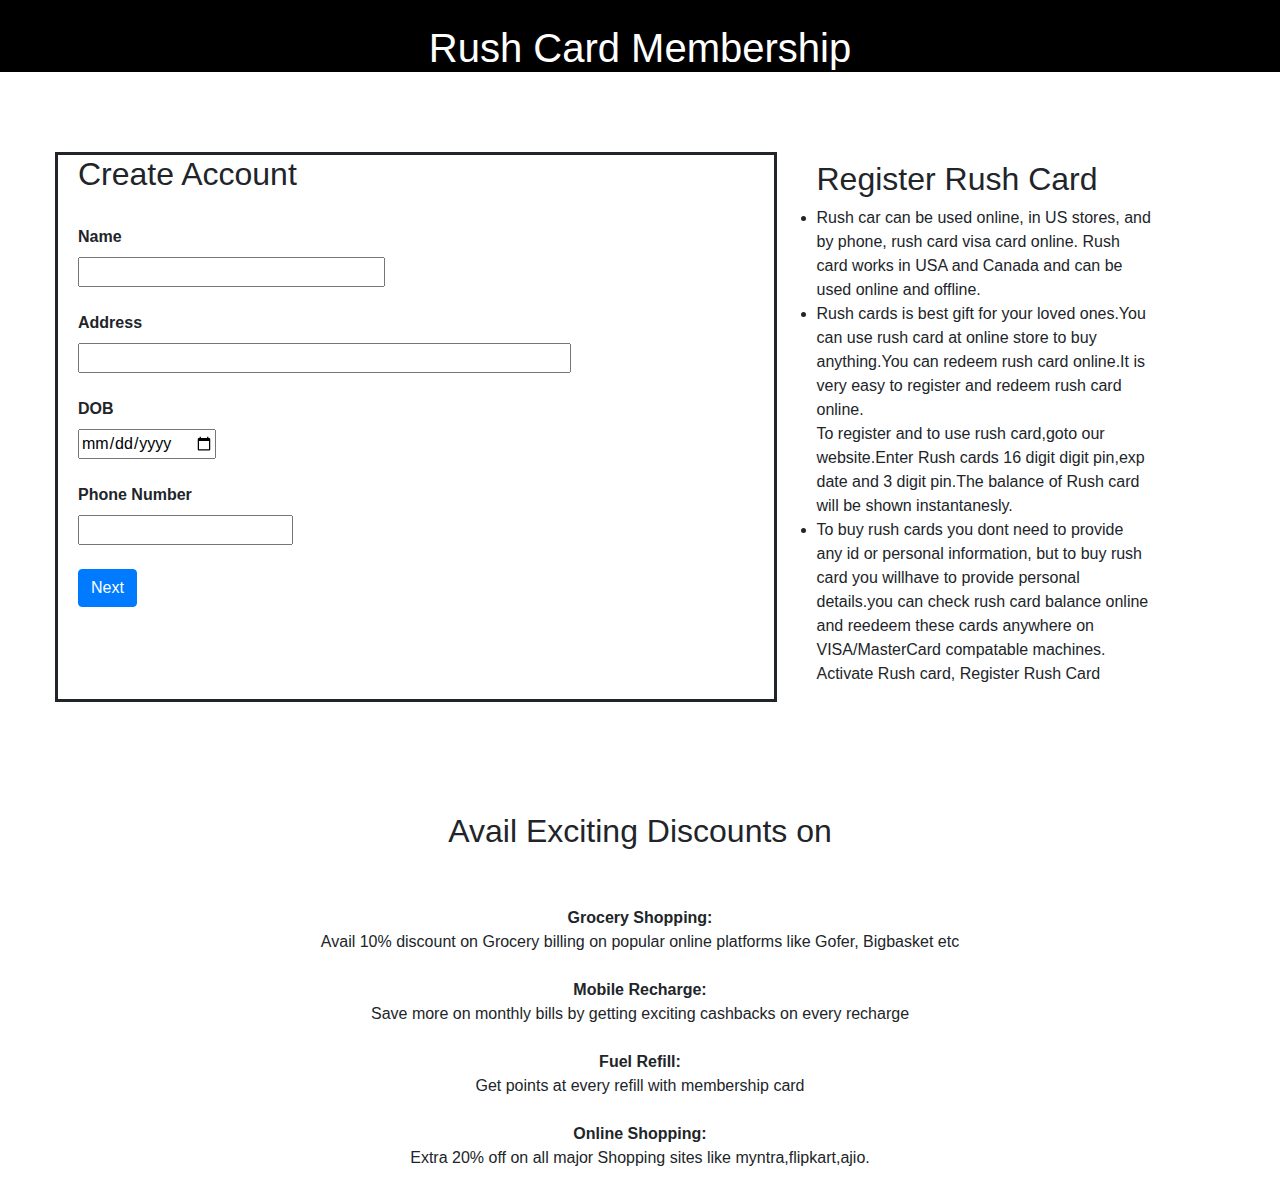
<file: index.html>
<!DOCTYPE html>
<html lang="en" dir="ltr">
  <head>
    <meta charset="utf-8">
    <title></title>
    <link rel="stylesheet" href="https://stackpath.bootstrapcdn.com/bootstrap/4.3.1/css/bootstrap.min.css" integrity="sha384-ggOyR0iXCbMQv3Xipma34MD+dH/1fQ784/j6cY/iJTQUOhcWr7x9JvoRxT2MZw1T" crossorigin="anonymous">
    <link href="styles.css" rel="stylesheet">

  </head>
  <body>


    <header class="heading">
      <h1>Rush  Card Membership</h1>
    </header>


<section class="container" style="background-color:white">
  <div class="query_form" style="background-color:white" >
    <form class="form-group" action="success.html" method="post">
         <h2>Create Account</h2> <br>
      <label for=""><b>Name</b></label>
      <input type="text" name="" value=""  size="30"> <br><br>

      <label for=""><b>Address</b></label>
      <input type="text" name="" value="" size="50"> <br><br>

      <label for=""><b>DOB</b></label>
      <input type="date" name="" value=""><br><br>

      <label for=""><b>Phone Number</b></label>
      <input type="tel" name="" value=""  size="20" pattern="[0-9]{8}" required>  <br><br>


       <button id="myButton"  class="btn btn-primary" >Next</button>

       <script type="text/javascript">
           document.getElementById("myButton").onclick = function () {
               location.href = "/success.html";
           };
       </script>
     </form>


  </div>


  <div class="offer" style="background-color:white">
    <br><br> <h2>Register Rush Card</h2>
    <ul>
      <li>Rush car can be used online, in US stores, and by phone, rush card visa card online. Rush card works in USA and Canada and can be used online and offline.</li>

      <li>Rush cards is best gift for your loved ones.You can use rush card at online store to buy anything.You can redeem rush card online.It is very easy to register and redeem rush card online.
        <br> To register and to use rush card,goto our website.Enter Rush cards 16 digit digit pin,exp date and 3 digit pin.The balance of Rush card will be shown instantanesly.</li>




      <li>To buy rush cards you dont need to provide any id or personal information, but to buy rush card you willhave to provide personal details.you can check rush card balance online and reedeem these cards anywhere on VISA/MasterCard compatable machines.
           Activate Rush card, Register Rush Card
      </li>
    </ul>
  </div>



</section>

<div class="discount" style="background-color:white">
  <h2>Avail Exciting Discounts on</h2><br><br>

  <b>Grocery Shopping:</b>
      <br>Avail 10% discount on Grocery billing on popular online platforms like Gofer, Bigbasket etc</li><br>

    <br> <b>Mobile Recharge:</b><br>
    Save more on monthly bills by getting exciting cashbacks on every recharge <br>

  <br> <b>Fuel Refill:</b><br>
      Get points at every refill with membership card <br>

  <br>  <b>Online Shopping:</b><br>
    Extra 20% off on all major Shopping sites like myntra,flipkart,ajio.<br>
    <br>
</div>

  </body>
</html>
</file>
<file: styles.css>
.heading {
  background-color: black;
  color: white;
  text-align: center;
  margin: 0;
}



.container{
  width: 100%;
  height: 700px;
margin-left: 0;

}
.query_form{
  width : 65% ;
  height: 550px;
  text-align: Left;

  float: left;
  margin: 40px;
  padding-left: 20px;
  border:solid;
}

.offer{
    width:35%;
  height: 500px;
  margin-left:750px ;
  margin-top: 40px;


}

.discount{
  text-align: center;

}

label{
  display: block;
  width:200px;
}
</file>
